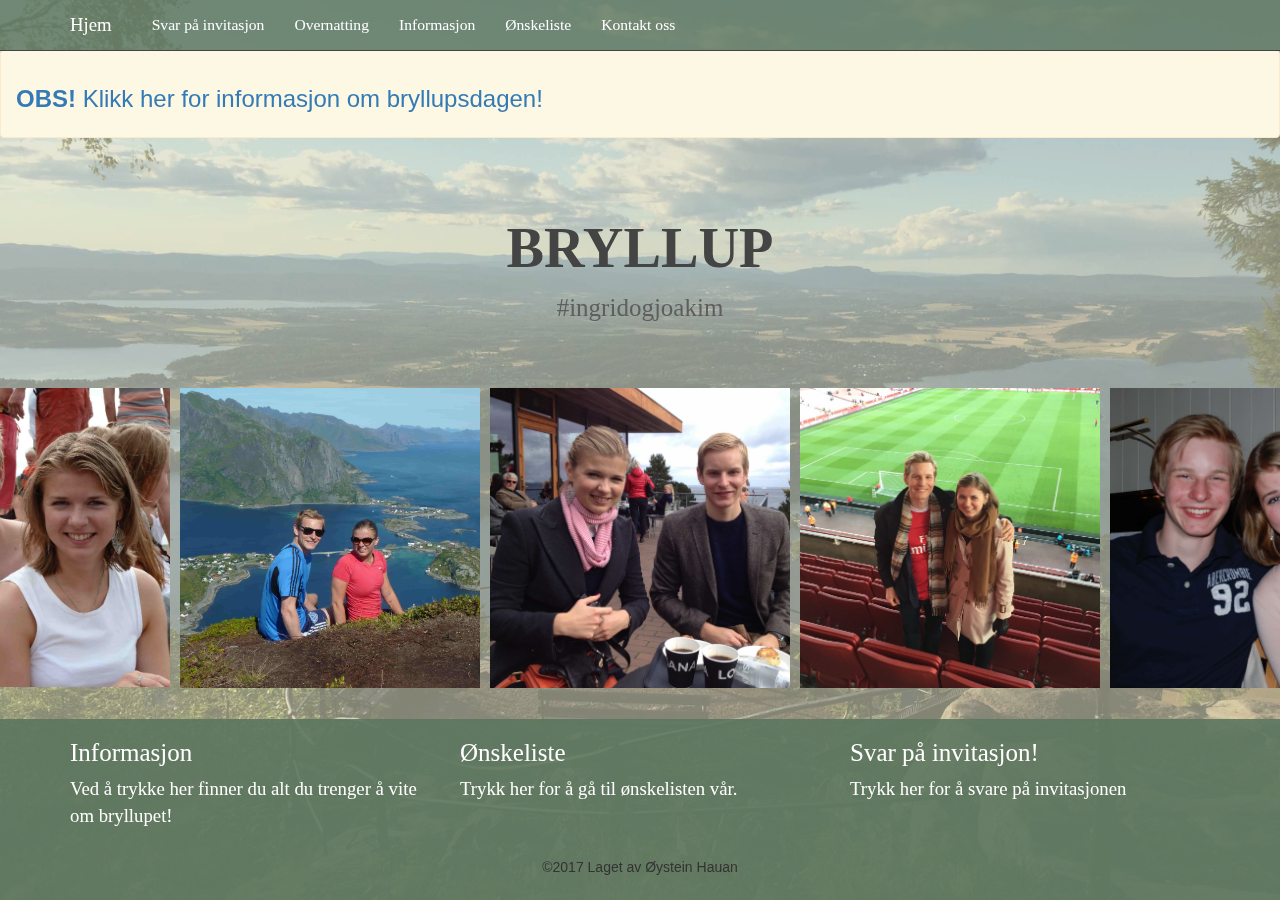
<file: index.html>
<!DOCTYPE html>
<html>

<head>
    <meta charset="UTF-8">
    <meta name="viewport" content="width=device-width, initial-scale=1, maximum-scale=1, user-scalable=no">
    <link href="css/shift.css" rel="stylesheet">

    <link rel="stylesheet" type="text/css" href="slick/slick.css"/>
    <link rel="stylesheet" type="text/css" href="slick/slick-theme.css"/>
    <link rel="stylesheet" href="css/bootstrap.css">
    <link rel="stylesheet" href="css/main.css">
    <link rel="stylesheet" href="css/index.css">
    <link rel="stylesheet" media="screen" href="https://fontlibrary.org/face/simple-print" type="text/css"/>
    <link rel="stylesheet" media="screen" href="https://fontlibrary.org/face/cooper-hewitt" type="text/css"/>

    <title> Ingrid og Joakim </title>

</head>

<body>
<nav class="navbar navbar-inverse navbar-fixed-top" role="navigation">
    <div class="container">
        <!-- Brand and toggle get grouped for better mobile display -->
        <div class="navbar-header">
            <button type="button" class="navbar-toggle" data-toggle="collapse" data-target="#bs-example-navbar-collapse-1">
                <span class="sr-only">Toggle navigation</span>
                <span class="icon-bar"></span>
                <span class="icon-bar"></span>
                <span class="icon-bar"></span>
            </button>
            <a class="navbar-brand" href="/">Hjem</a>
        </div>
        <!-- Collect the nav links, forms, and other content for toggling -->
        <div class="collapse navbar-collapse" id="bs-example-navbar-collapse-1">
            <ul class="nav navbar-nav">
                <li>
                    <a href="reply">Svar på invitasjon</a>
                </li>
                <li>
                    <a href="sleepover">Overnatting</a>
                </li>
                <li>
                    <a href="information">Informasjon</a>
                </li>
                <li>
                    <a href="wishlist">Ønskeliste</a>
                </li>
                <li>
                    <a href="contact">Kontakt oss</a>
                </li>
            </ul>
        </div>
        <!-- /.navbar-collapse -->
    </div>
    <!-- /.container -->


</nav>

<div class="background-image">
    <img src="resources/Kleivstua1.jpg">
</div>
<div class="alert alert-warning">
    <a href="information" ><h3><strong>OBS!</strong> Klikk her for informasjon om bryllupsdagen!</h3></a>
</div>
    <div class="jumbotron container-fluid">
      <div class="container">
        <h1>BRYLLUP</h1>
        <p>#ingridogjoakim</p>
      </div>
    </div>

<div class = "pictures">
    <img style="margin: 0px 5px 0px 5px" src="resources/1.jpg" />
    <img style="margin: 0px 5px 0px 5px" src="resources/2.jpg" >
    <img style="margin: 0px 5px 0px 5px" src="resources/3.jpg" >
    <img style="margin: 0px 5px 0px 5px" src="resources/4.jpg" >
    <img style="margin: 0px 5px 0px 5px" src="resources/5.jpg" >
    <img style="margin: 0px 5px 0px 5px" src="resources/6.jpg" >
    <img style="margin: 0px 5px 0px 5px" src="resources/7.jpg" >
    <img style="margin: 0px 5px 0px 5px" src="resources/8.jpg" >
    <img style="margin: 0px 5px 0px 5px" src="resources/9.jpg" >
    <img style="margin: 0px 5px 0px 5px" src="resources/10.jpg" >
    <img style="margin: 0px 5px 0px 5px" src="resources/11.jpg" >
    <img style="margin: 0px 5px 0px 5px" src="resources/12.jpg" >
    <img style="margin: 0px 5px 0px 5px" src="resources/13.jpg" >
    <img style="margin: 0px 5px 0px 5px" src="resources/14.jpg" >

</div>

<div id = "instafeed"></div>

<div class="learn-more">
    <div class="container">
        <div class = "row">
            <div class = "col-md-4">
                <a href="information.html"><h3>Informasjon</h3>
                <p>Ved å trykke her finner du alt du trenger å vite om bryllupet!</p>
                </a>
            </div>
            <div class = "col-md-4">
                <a href="wishlist.html"><h3>Ønskeliste</h3>
                <p>Trykk her for å gå til ønskelisten vår.</p>
                </a>
            </div>
            <!--<div class = "col-md-4">
                <h3>Spørgesmål?</h3>
                <p>Her kan du stille spm til oss eller TOASTMASTER</p>
                <p><a href="#">right here</a></p>
            </div>-->
            <div class = "col-md-4">
                <a href="reply.html"><h3>Svar på invitasjon!</h3>
                <p>Trykk her for å svare på invitasjonen</p>
                </a>
            </div>
        </div>
    </div>
</div>

<footer class="footer">
    <h5>©2017 Laget av Øystein Hauan</h5>
</footer>
<script>
    (function(i,s,o,g,r,a,m){i['GoogleAnalyticsObject']=r;i[r]=i[r]||function(){
                (i[r].q=i[r].q||[]).push(arguments)},i[r].l=1*new Date();a=s.createElement(o),
            m=s.getElementsByTagName(o)[0];a.async=1;a.src=g;m.parentNode.insertBefore(a,m)
    })(window,document,'script','https://www.google-analytics.com/analytics.js','ga');

    ga('create', 'UA-90847561-1', 'auto');
    ga('send', 'pageview');

</script>
<script src="https://code.jquery.com/jquery-2.2.0.min.js"></script>
<script type="text/javascript" src="js/jquery-migrate-1.4.1.min.js"></script>
<script src = "js/bootstrap.min.js"></script>
<script type="text/javascript" src="slick/slick.min.js"></script>
<script type="text/javascript" src="js/slider.js"></script>
</body>
</html>
</file>
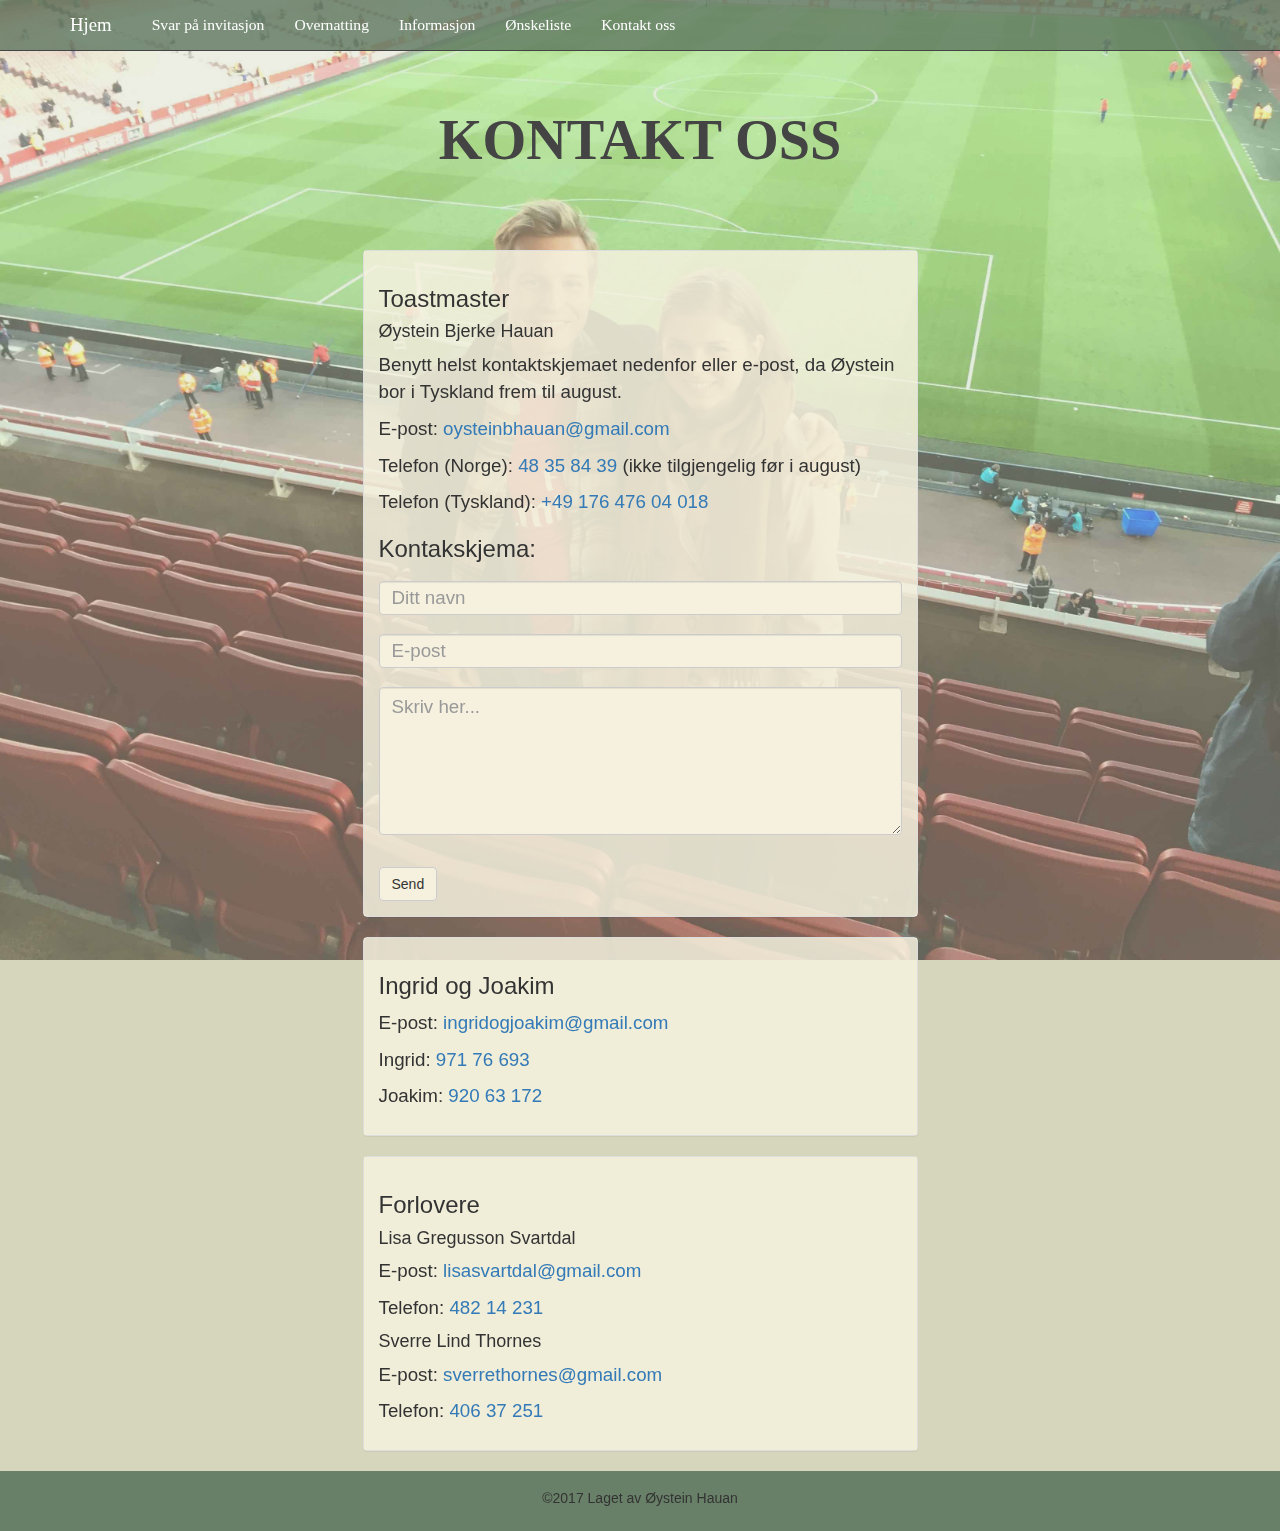
<file: contact.html>
<!DOCTYPE html>
<html lang="en">
<head>
    <meta charset="UTF-8">
    <meta name="viewport" content="width=device-width, initial-scale=1, maximum-scale=1, user-scalable=no">
    <link href="css/shift.css" rel="stylesheet">

    <link rel="stylesheet" href="css/bootstrap.css">
    <link rel="stylesheet" href="css/main.css">
    <link rel="stylesheet" href="css/sleepover.css">
    <link rel="stylesheet" href="css/contact.css">
    <link rel="stylesheet" media="screen" href="https://fontlibrary.org/face/simple-print" type="text/css"/>
    <link rel="stylesheet" media="screen" href="https://fontlibrary.org/face/cooper-hewitt" type="text/css"/>
    <meta charset="UTF-8">
    <title>Ingrid og Joakim - Kontakt Oss</title>
</head>
<body>
<nav class="navbar navbar-inverse navbar-fixed-top" role="navigation">
    <div class="container">
        <!-- Brand and toggle get grouped for better mobile display -->
        <div class="navbar-header">
            <button type="button" class="navbar-toggle" data-toggle="collapse" data-target="#bs-example-navbar-collapse-1">
                <span class="sr-only">Toggle navigation</span>
                <span class="icon-bar"></span>
                <span class="icon-bar"></span>
                <span class="icon-bar"></span>
            </button>
            <a class="navbar-brand" href="/">Hjem</a>
        </div>
        <!-- Collect the nav links, forms, and other content for toggling -->
        <div class="collapse navbar-collapse" id="bs-example-navbar-collapse-1">
            <ul class="nav navbar-nav">
                <li>
                    <a href="reply">Svar på invitasjon</a>
                </li>
                <li>
                    <a href="sleepover">Overnatting</a>
                </li>
                <li>
                    <a href="information">Informasjon</a>
                </li>
                <li>
                    <a href="wishlist">Ønskeliste</a>
                </li>
                <li>
                    <a href="contact">Kontakt oss</a>
                </li>
            </ul>
        </div>
        <!-- /.navbar-collapse -->
    </div>
    <!-- /.container -->
</nav>

<div class="background-image">
    <img src="resources/background44.jpg">
</div>

<div class="jumbotron container-fluid">
    <div class="container">
        <h1>KONTAKT OSS</h1>
    </div>
</div>
<div class="container">

    <div class="row">

        <div class="col-md-3">
        </div>
        <div class = "col-md-6">
            <div class="panel panel-default">
                <div class="panel-body">
                    <h3>Toastmaster</h3>
                    <h4>Øystein Bjerke Hauan</h4>
                    <p>Benytt helst kontaktskjemaet nedenfor eller e-post, da Øystein bor i Tyskland frem til august.</p>
                    <p>E-post: <a href="mailto:oysteinbhauan@gmail.com">oysteinbhauan@gmail.com</a></p>
                    <p>Telefon (Norge): <a href="tel:+4748358439">48 35 84 39</a> (ikke tilgjengelig før i august)</p>
                    <p>Telefon (Tyskland): <a href="tel:+4917647604018">+49 176 476 04 018</a></p>

                    <h3>Kontakskjema:</h3>
                    <form class="form-horizontal" method="post" action="php/emailcontact.php" onsubmit="document.getElementById('submitbutton').disabled=true;
                    document.getElementById('submitbutton').innerHTML='Sender inn...';">
                        <input type="fname" name="fname" placeholder="Ditt navn" class="form-control" required>
                        <input type="email" name="e_mail" placeholder="E-post" class="form-control"  required>
                        <textarea class ="form-control" name = "inquiry" placeholder="Skriv her..." rows="5" required></textarea>
                        <button type="submit" id = "submitbutton" class="btn btn-default">Send</button>
                    </form>

                </div>
            </div>
        </div>
        <div class = "col-md-6">
            <div class="panel panel-default">
                <div class="panel-body">
                    <h3>Ingrid og Joakim</h3>
                    <p>E-post: <a href="mailto:ingridogjoakim@gmail.com">ingridogjoakim@gmail.com</a></p>
                    <p>Ingrid: <a href="tel:+4797176693">971 76 693</a></p>
                    <p>Joakim: <a href="tel:+4792063172">920 63 172</a></p>
                </div>
            </div>
        </div>
        <div class = "col-md-6">
            <div class="panel panel-default">
                <div class="panel-body">
                    <h3>Forlovere</h3>
                    <h4>Lisa Gregusson Svartdal</h4>
                    <p>E-post: <a href="mailto:lisasvartdal@gmail.com">lisasvartdal@gmail.com</a></p>
                    <p>Telefon: <a href="tel:+4748214231">482 14 231</a></p>
                    <h4>Sverre Lind Thornes</h4>
                    <p>E-post: <a href="mailto:sverrethornes@gmail.com">sverrethornes@gmail.com</a> </p>
                    <p>Telefon: <a href="tel:+4740637251">406 37 251</a> </p>
                </div>
            </div>
        </div>
    </div>
</div>

<footer class="footer">
    <h5>©2017 Laget av Øystein Hauan</h5>
</footer>

<script src="https://code.jquery.com/jquery-2.2.0.min.js"></script>
<script type="text/javascript" src="js/jquery-migrate-1.4.1.min.js"></script>

<script src = "js/bootstrap.min.js"></script>

</body>
</html>
</file>
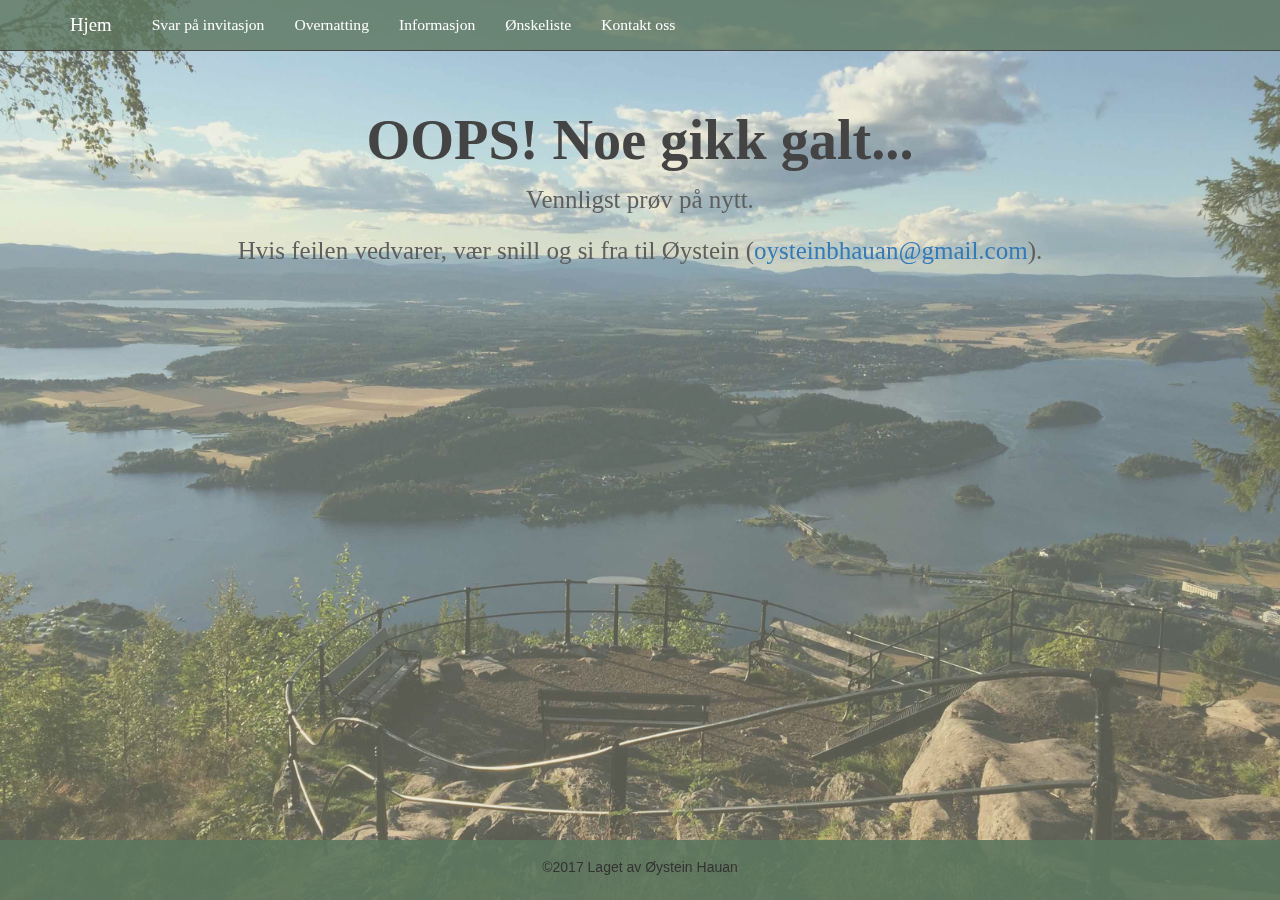
<file: failure.html>
<!DOCTYPE html>
<html lang="en">
<head>
    <meta charset="UTF-8">
    <meta name="viewport" content="width=device-width, initial-scale=1, maximum-scale=1, user-scalable=no">
    <link href="css/shift.css" rel="stylesheet">

    <link rel="stylesheet" href="css/bootstrap.css">
    <link rel="stylesheet" href="css/main.css">
    <link rel="stylesheet" href="css/wishlist.css">
    <link rel="stylesheet" href="css/failure.css">
    <link rel="stylesheet" media="screen" href="https://fontlibrary.org/face/simple-print" type="text/css"/>
    <link rel="stylesheet" media="screen" href="https://fontlibrary.org/face/cooper-hewitt" type="text/css"/>
    <meta charset="UTF-8">
    <title>Ingrid og Joakim - Ønskeliste</title>
</head>
<body>
<nav class="navbar navbar-inverse navbar-fixed-top" role="navigation">
    <div class="container">
        <!-- Brand and toggle get grouped for better mobile display -->
        <div class="navbar-header">
            <button type="button" class="navbar-toggle" data-toggle="collapse" data-target="#bs-example-navbar-collapse-1">
                <span class="sr-only">Toggle navigation</span>
                <span class="icon-bar"></span>
                <span class="icon-bar"></span>
                <span class="icon-bar"></span>
            </button>
            <a class="navbar-brand" href="/">Hjem</a>
        </div>
        <!-- Collect the nav links, forms, and other content for toggling -->
        <div class="collapse navbar-collapse" id="bs-example-navbar-collapse-1">
            <ul class="nav navbar-nav">
                <li>
                    <a href="reply">Svar på invitasjon</a>
                </li>
                <li>
                    <a href="sleepover">Overnatting</a>
                </li>
                <li>
                    <a href="information">Informasjon</a>
                </li>
                <li>
                    <a href="wishlist">Ønskeliste</a>
                </li>
                <li>
                    <a href="contact">Kontakt oss</a>
                </li>
            </ul>
        </div>
        <!-- /.navbar-collapse -->
    </div>
    <!-- /.container -->
</nav>

<div class="background-image">
    <img src="resources/Kleivstua1.jpg">
</div>

<div class="jumbotron container-fluid">
    <div class="container">
        <h1>OOPS! Noe gikk galt...</h1>
        <p>Vennligst prøv på nytt.</p>
        <p>Hvis feilen vedvarer, vær snill og si fra til Øystein (<a href="mailto:oysteinbhauan@gmail.com">oysteinbhauan@gmail.com</a>).</p>
    </div>
</div>

<footer class="footer">
    <h5>©2017 Laget av Øystein Hauan</h5>
</footer>

<script src="https://code.jquery.com/jquery-2.2.0.min.js"></script>
<script type="text/javascript" src="js/jquery-migrate-1.4.1.min.js"></script>

<script src = "js/bootstrap.min.js"></script>
</body>
</html>
</file>
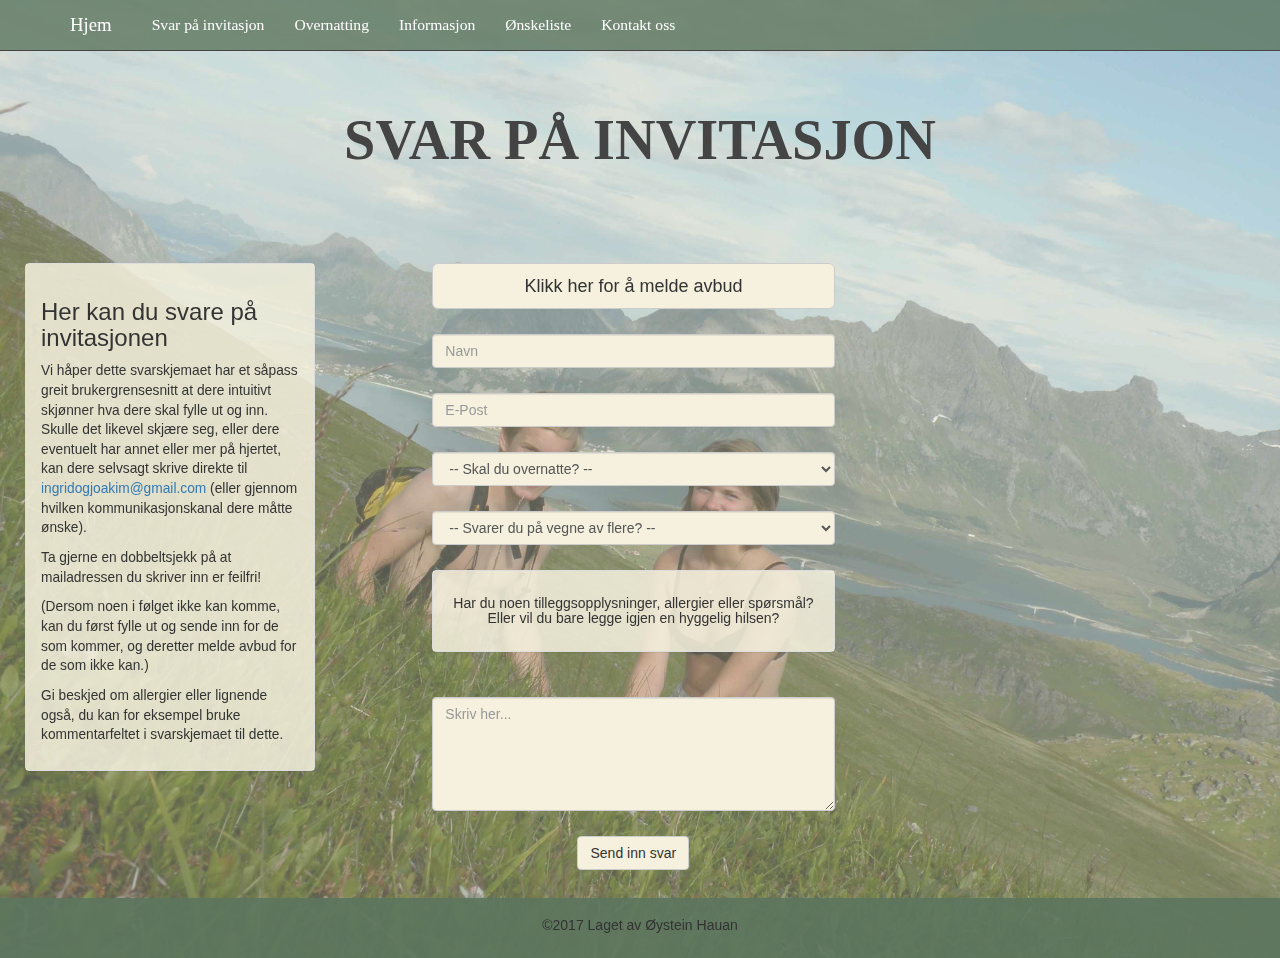
<file: reply.html>
<!DOCTYPE html>
<html>

<head>
    <meta charset="UTF-8">
    <meta name="viewport" content="width=device-width, initial-scale=1, maximum-scale=1, user-scalable=no">
    <link href="css/shift.css" rel="stylesheet">


    <link rel="stylesheet" href="css/bootstrap.css">
    <link rel="stylesheet" href="css/main.css">
    <link rel="stylesheet" href="css/reply.css">
    <link rel="stylesheet" media="screen" href="https://fontlibrary.org/face/simple-print" type="text/css"/>
    <link rel="stylesheet" media="screen" href="https://fontlibrary.org/face/cooper-hewitt" type="text/css"/>

    <title> Ingrid og Joakim </title>

</head>

<body>
<nav class="navbar navbar-inverse navbar-fixed-top" role="navigation">
    <div class="container">
        <!-- Brand and toggle get grouped for better mobile display -->
        <div class="navbar-header">
            <button type="button" class="navbar-toggle" data-toggle="collapse" data-target="#bs-example-navbar-collapse-1">
                <span class="sr-only">Toggle navigation</span>
                <span class="icon-bar"></span>
                <span class="icon-bar"></span>
                <span class="icon-bar"></span>
            </button>
            <a class="navbar-brand" href="/">Hjem</a>
        </div>
        <!-- Collect the nav links, forms, and other content for toggling -->
        <div class="collapse navbar-collapse" id="bs-example-navbar-collapse-1">
            <ul class="nav navbar-nav">
                <li>
                    <a href="reply">Svar på invitasjon</a>
                </li>
                <li>
                    <a href="sleepover">Overnatting</a>
                </li>
                <li>
                    <a href="information">Informasjon</a>
                </li>
                <li>
                    <a href="wishlist">Ønskeliste</a>
                </li>
                <li>
                    <a href="contact">Kontakt oss</a>
                </li>
            </ul>
        </div>
        <!-- /.navbar-collapse -->
    </div>
    <!-- /.container -->
</nav><!--<div class = "container">
    <div class = "col-md-4">
        <div class="input-group input-group-lg">
            <span class="input-group-addon" id="firstname">Fornavn</span>
            <input type="text" class="form-control" placeholder="Fornavn" aria-describedby="sizing-addon1">
        </div>
    </div>
    <div class = "col-md-4">
        <div class="input-group input-group-lg">
            <span class="input-group-addon" id="lastname">Etternavn</span>
            <input type="text" class="form-control" placeholder="Etternavn" aria-describedby="sizing-addon1">
jik    </div>
</div>-->

<div class="background-image">
    <img src="resources/background22.jpg">
</div>

<div class="jumbotron container-fluid">
    <div class="container">
        <h1> SVAR PÅ INVITASJON</h1>
    </div>
</div>
<form class="form-horizontal" method="post" action="php/email.php" onsubmit="document.getElementById('submitbutton').disabled=true;
document.getElementById('submitbutton').innerHTML='Sender inn svar...';">
    <div class="form-group">
        <div class="col-sm-3" id = "info">
            <div class="panel panel-default">
                <div class="panel-body">
                    <h3>Her kan du svare på invitasjonen</h3>
                    <p>Vi håper dette svarskjemaet har et såpass greit brukergrensesnitt at dere
                        intuitivt skjønner hva dere skal fylle ut og inn. Skulle det likevel skjære seg,
                        eller dere eventuelt har annet eller mer på hjertet, kan dere selvsagt skrive direkte til <a href="mailto:ingridogjoakim@gmail.com"> ingridogjoakim@gmail.com</a>
                        (eller gjennom hvilken kommunikasjonskanal dere måtte ønske).</p>

                    <p>Ta gjerne en dobbeltsjekk på at mailadressen du skriver inn er feilfri!</p>

                    <p>(Dersom noen i følget ikke kan komme, kan du først fylle ut og sende inn for de som kommer, og deretter melde avbud for de som ikke kan.)

                    </p> <p>Gi beskjed om allergier eller lignende også, du kan for eksempel bruke kommentarfeltet i svarskjemaet til dette.
                </p>
                </div>
            </div>
        </div>

        <div class = "col-sm-4">
            <div class = "button">
                <a href = "replyno.html">
                    <button type="button" class="btn btn-default btn-lg btn-block">Klikk her for å melde avbud</button>
                </a>
            </div>
        </div>

        <div class="col-sm-4">
            <input type="name" name="gjest_1" class="form-control" id="fullname" placeholder="Navn" required>
        </div>
        <div class="col-sm-4">
            <input type="email" name="e_mail" class="form-control" id="email" placeholder="E-Post" required>
        </div>
        <div class='col-sm-4'>
            <select class = 'form-control' id = '" + sleepoverid + "' name="gjest_1_overnatting" required>
                <option value = "">-- Skal du overnatte? --</option>"
                <option value = Ja>Ja</option>"
                <option value = Nei>Nei</option>
            </select>
        </div>

        <!--<div class="form-group">

            <div class="col-sm-4">
                <input type="name" class="form-control" id="lastname" placeholder="Etternavn">
            </div>
        </div>-->
        <div class="col-sm-4">
            <select class="form-control" id = "additionalPersons" required>
                <option value = "">-- Svarer du på vegne av flere? --</option>
                <option value = 'nei'>Nei</option>
                <option value = 1>1 person</option>
                <option value = 2>2 personer</option>
                <option value = 3>3 personer</option>
                <option value = 4>4 personer</option>
                <option value = 5>5 personer</option>
            </select>
        </div>
        <div id = "extraPersons" ></div>

        <!--<select class="form-control" id = "sleepover" disabled>
            <option value = 0>&#45;&#45; Fyll ut resten først &#45;&#45;</option>
            <option value = 'ingen'>Ingen</option>
        </select>-->
        <div id = "sleepoverPersons"></div>

        <div id = "additionalInfo">
            <div class = "col-sm-4">
                <div class="panel panel-default">
                    <div class="panel-body">

                        <h5>Har du noen tilleggsopplysninger, allergier eller spørsmål? Eller vil du bare legge igjen en hyggelig hilsen?</h5>
                    </div>
                </div>
            </div>
            <div class="col-sm-4">
                <!-- <div class="input-group input-group-lg">
                     <span class="input-group-addon" id="sizing-addon1"></span>
                     <input type="text" class="form-control" placeholder="Skriv gjerne her!" aria-describedby="sizing-addon1" style="height:300px">
                 </div>-->
                <textarea class = "form-control" name="kommentar" rows="5" placeholder="Skriv her..."></textarea>
            </div>
        </div>

        <div class="form-group">
            <div class="col-sm-4">
                <button type="submit" class="btn btn-default" id = "submitbutton">Send inn svar</button>
            </div>
        </div>
    </div>
</form>

<footer class="footer">
    <h5>©2017 Laget av Øystein Hauan</h5>
</footer>

<script>
    (function(i,s,o,g,r,a,m){i['GoogleAnalyticsObject']=r;i[r]=i[r]||function(){
                (i[r].q=i[r].q||[]).push(arguments)},i[r].l=1*new Date();a=s.createElement(o),
            m=s.getElementsByTagName(o)[0];a.async=1;a.src=g;m.parentNode.insertBefore(a,m)
    })(window,document,'script','https://www.google-analytics.com/analytics.js','ga');

    ga('create', 'UA-90847561-1', 'auto');
    ga('send', 'pageview');

</script>

<script src="https://code.jquery.com/jquery-2.2.0.min.js"></script>
<script type="text/javascript" src="js/jquery-migrate-1.4.1.min.js"></script>
<script src="js/reply.js"></script>
<script src = "js/bootstrap.min.js"></script>



</body>
</html>
</file>
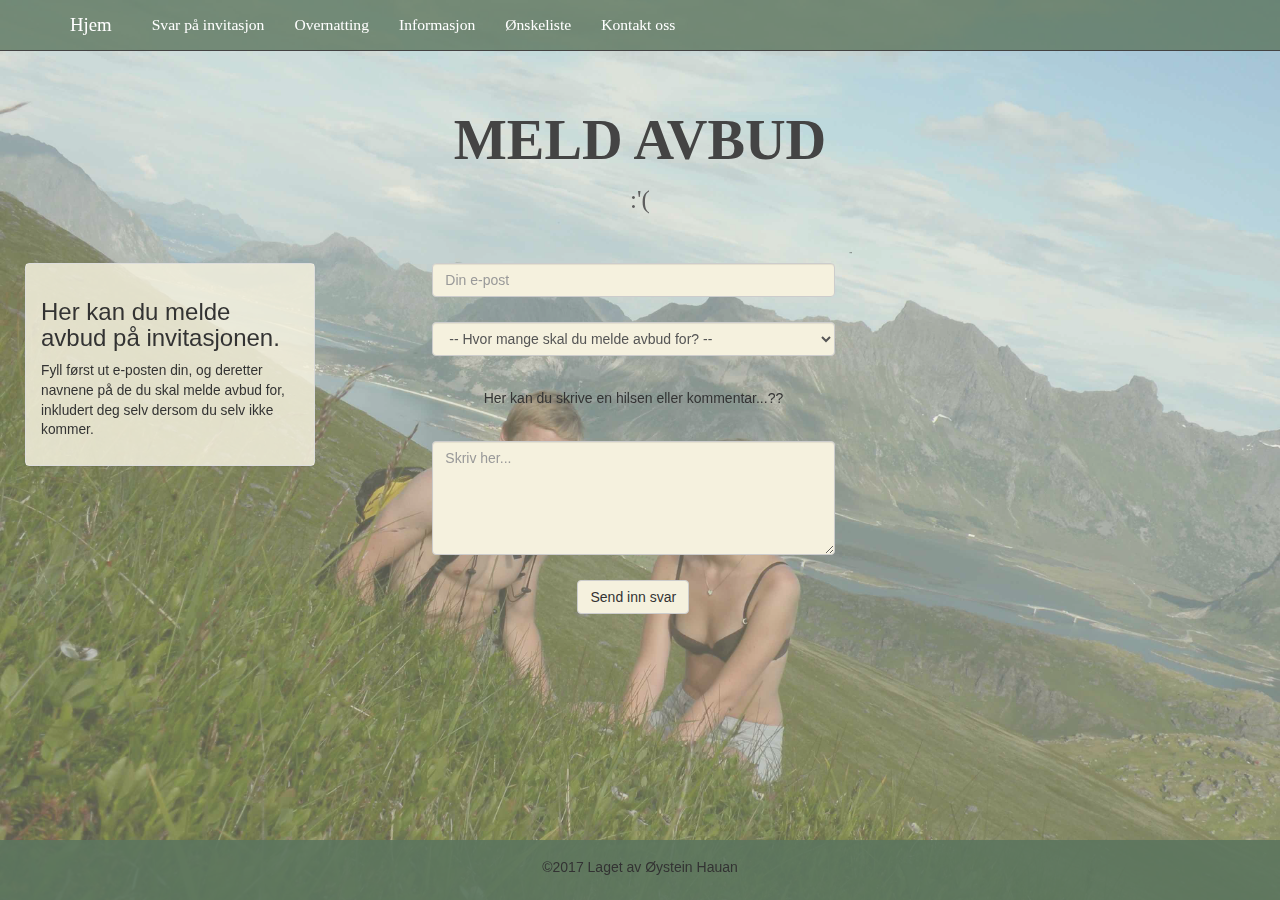
<file: replyno.html>
<!DOCTYPE html>
<html lang="en">
<head>
    <meta charset="UTF-8">
    <meta name="viewport" content="width=device-width, initial-scale=1, maximum-scale=1, user-scalable=no">
    <link href="css/shift.css" rel="stylesheet">

    <link rel="stylesheet" href="css/bootstrap.css">
    <link rel="stylesheet" href="css/main.css">
    <link rel="stylesheet" href="css/reply.css">
    <link rel="stylesheet" media="screen" href="https://fontlibrary.org/face/simple-print" type="text/css"/>
    <link rel="stylesheet" media="screen" href="https://fontlibrary.org/face/cooper-hewitt" type="text/css"/>
    <meta charset="UTF-8">
    <title>Ingrid og Joakim - Svar på Invitasjon</title>
</head>
<body>
<nav class="navbar navbar-inverse navbar-fixed-top" role="navigation">
    <div class="container">
        <!-- Brand and toggle get grouped for better mobile display -->
        <div class="navbar-header">
            <button type="button" class="navbar-toggle" data-toggle="collapse" data-target="#bs-example-navbar-collapse-1">
                <span class="sr-only">Toggle navigation</span>
                <span class="icon-bar"></span>
                <span class="icon-bar"></span>
                <span class="icon-bar"></span>
            </button>
            <a class="navbar-brand" href="/">Hjem</a>
        </div>
        <!-- Collect the nav links, forms, and other content for toggling -->
        <div class="collapse navbar-collapse" id="bs-example-navbar-collapse-1">
            <ul class="nav navbar-nav">
                <li>
                    <a href="reply">Svar på invitasjon</a>
                </li>
                <li>
                    <a href="sleepover">Overnatting</a>
                </li>
                <li>
                    <a href="information">Informasjon</a>
                </li>
                <li>
                    <a href="wishlist">Ønskeliste</a>
                </li>
                <li>
                    <a href="contact">Kontakt oss</a>
                </li>
            </ul>
        </div>
        <!-- /.navbar-collapse -->
    </div>
    <!-- /.container -->
</nav>

<div class="background-image">
    <img src="resources/background22.jpg">
</div>

<div class="jumbotron container-fluid">
    <div class="container">
        <h1>MELD AVBUD</h1>
        <p>:'(</p>
    </div>
</div>

<form class="form-horizontal" method="post" action="php/emailno.php" onsubmit="document.getElementById('submitbutton').disabled=true;
document.getElementById('submitbutton').innerHTML='Sender inn svar...';">
    <div class="form-group">
        <div class="col-sm-3" id = "info">
            <div class="panel panel-default">
                <div class="panel-body">
                    <h3>Her kan du melde avbud på invitasjonen.</h3>
                    <p>Fyll først ut e-posten din, og deretter navnene på de du skal melde avbud for, inkludert deg selv dersom du selv ikke kommer.</p>
                </div>
            </div>
        </div>

        <div class="col-sm-4">
            <input type="name" name="e_mail" class="form-control" id="email" placeholder="Din e-post" required>
        </div>
        "
        <!--<div class="form-group">

            <div class="col-sm-4">
                <input type="name" class="form-control" id="lastname" placeholder="Etternavn">
            </div>
        </div>-->
        <div class="col-sm-4">
            <select class="form-control" id = "additionalPersons" required>
                <option value = "">-- Hvor mange skal du melde avbud for? --</option>
                <option value = 1>1 person</option>
                <option value = 2>2 personer</option>
                <option value = 3>3 personer</option>
                <option value = 4>4 personer</option>
                <option value = 5>5 personer</option>
                <option value = 6>6 personer</option>

            </select>
        </div>
        <div id = "extraPersons" ></div>

        <div id = "additionalInfo">
            <div class = "col-sm-4">
                <h5>Her kan du skrive en hilsen eller kommentar...??</h5>
            </div>
            <div class="col-sm-4">
                <!-- <div class="input-group input-group-lg">
                     <span class="input-group-addon" id="sizing-addon1"></span>
                     <input type="text" class="form-control" placeholder="Skriv gjerne her!" aria-describedby="sizing-addon1" style="height:300px">
                 </div>-->
                <textarea class = "form-control" name="kommentar" rows="5" placeholder="Skriv her..."></textarea>
            </div>
        </div>

        <div class="form-group">
            <div class="col-sm-4">
                <button type="submit" id = "submitbutton" class="btn btn-default" >Send inn svar</button>
            </div>
        </div>
    </div>
</form>

<footer class="footer">
    <h5>©2017 Laget av Øystein Hauan</h5>
</footer>



<script src="https://code.jquery.com/jquery-2.2.0.min.js"></script>
<script type="text/javascript" src="js/jquery-migrate-1.4.1.min.js"></script>

<script src = "js/bootstrap.min.js"></script>
<script src="js/replyno.js"></script>
</body>
</html>
</file>
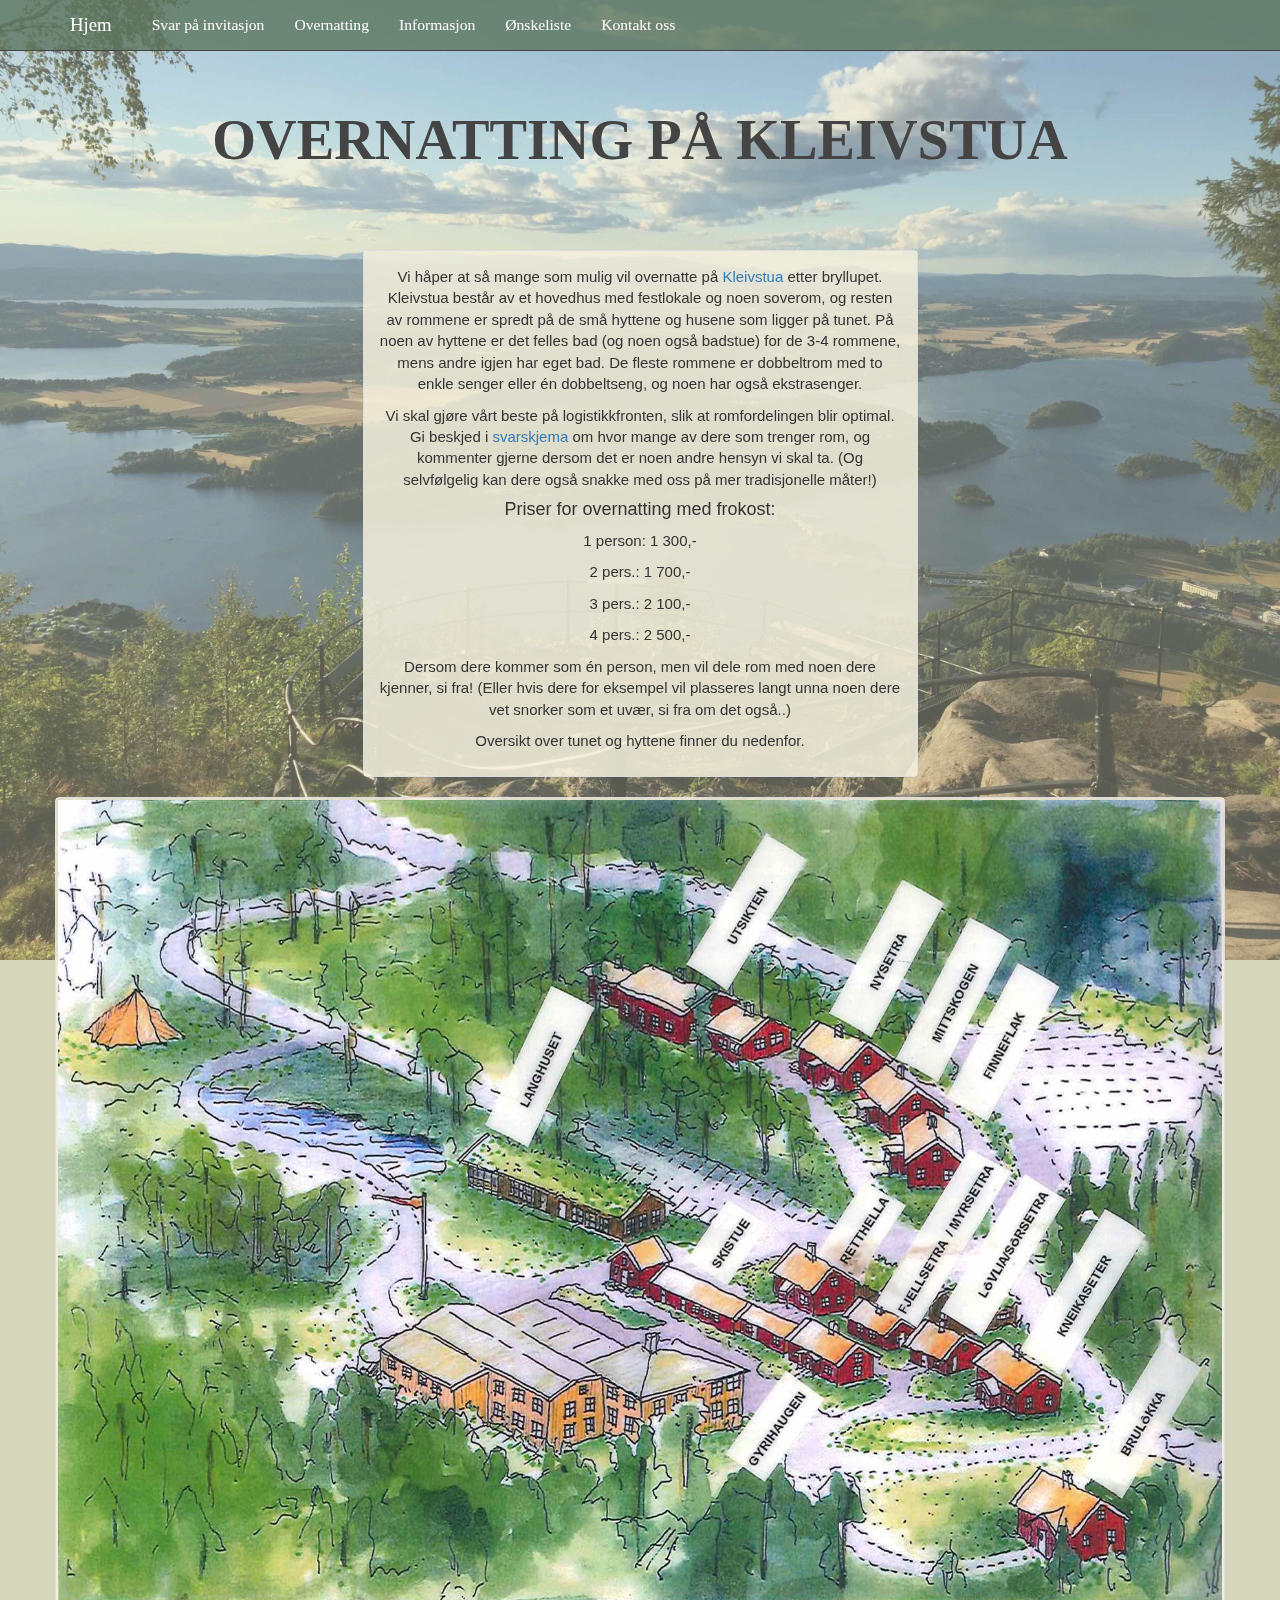
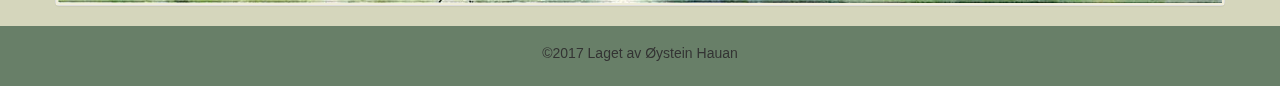
<file: sleepover.html>
<!DOCTYPE html>
<html lang="en">
<head>
    <meta charset="UTF-8">
    <meta name="viewport" content="width=device-width, initial-scale=1, maximum-scale=1, user-scalable=no">
    <link href="css/shift.css" rel="stylesheet">

    <link rel="stylesheet" href="css/bootstrap.css">
    <link rel="stylesheet" href="css/main.css">
    <link rel="stylesheet" href="css/sleepover.css">
    <link rel="stylesheet" media="screen" href="https://fontlibrary.org/face/simple-print" type="text/css"/>
    <link rel="stylesheet" media="screen" href="https://fontlibrary.org/face/cooper-hewitt" type="text/css"/>
    <meta charset="UTF-8">
    <title>Ingrid og Joakim - Kleivstua</title>
</head>
<body>
<nav class="navbar navbar-inverse navbar-fixed-top" role="navigation">
    <div class="container">
        <!-- Brand and toggle get grouped for better mobile display -->
        <div class="navbar-header">
            <button type="button" class="navbar-toggle" data-toggle="collapse" data-target="#bs-example-navbar-collapse-1">
                <span class="sr-only">Toggle navigation</span>
                <span class="icon-bar"></span>
                <span class="icon-bar"></span>
                <span class="icon-bar"></span>
            </button>
            <a class="navbar-brand" href="/">Hjem</a>
        </div>
        <!-- Collect the nav links, forms, and other content for toggling -->
        <div class="collapse navbar-collapse" id="bs-example-navbar-collapse-1">
            <ul class="nav navbar-nav">
                <li>
                    <a href="reply">Svar på invitasjon</a>
                </li>
                <li>
                    <a href="sleepover">Overnatting</a>
                </li>
                <li>
                    <a href="information">Informasjon</a>
                </li>
                <li>
                    <a href="wishlist">Ønskeliste</a>
                </li>
                <li>
                    <a href="contact">Kontakt oss</a>
                </li>
            </ul>
        </div>
        <!-- /.navbar-collapse -->
    </div>
    <!-- /.container -->
</nav>

<div class="background-image">
    <img src="resources/Kleivstua1.jpg">
</div>

<div class="jumbotron container-fluid">
    <div class="container">
        <h1> OVERNATTING PÅ KLEIVSTUA</h1>
    </div>
</div>

<div class="container">
    <div class="row">
        <div class="col-md-6">
            <div class="panel panel-default">
                <div class="panel-body">
            <p>Vi håper at så mange som mulig vil overnatte på <a href="http://www.kleivstua.no/" target="_blank"> Kleivstua </a> etter bryllupet.
                Kleivstua består av et hovedhus med festlokale og noen soverom, og resten av rommene er spredt på de små hyttene og husene som ligger på tunet. På noen av hyttene er det felles bad (og noen også badstue) for de 3-4 rommene, mens andre igjen har eget bad. De fleste rommene er dobbeltrom med to enkle senger eller én dobbeltseng, og noen har også ekstrasenger.
            </p>
                    <p>Vi skal gjøre vårt beste på logistikkfronten, slik at romfordelingen blir optimal.
                        Gi beskjed i <a href="reply.html"> svarskjema </a> om hvor mange av dere som trenger rom, og kommenter gjerne
                        dersom det er noen andre hensyn vi skal ta. (Og selvfølgelig kan dere også snakke
                        med oss på mer tradisjonelle måter!)
                    </p>
                    <h4>Priser for overnatting med frokost:</h4>
                    <p>1 person: 1 300,-</p>
                    <p>2 pers.: 1 700,-</p>
                    <p>3 pers.: 2 100,-</p>
                    <p>4 pers.: 2 500,-</p>
                    <p>Dersom dere kommer som én person, men vil dele rom med noen dere kjenner,
                        si fra! (Eller hvis dere for eksempel vil plasseres langt unna noen dere
                        vet snorker som et uvær, si fra om det også..)
                    </p>
                    <p>Oversikt over tunet og hyttene finner du nedenfor. </p>

                </div>
            </div>
        </div>
        <div class="col-md-16">
            <div class="panel panel-default">
                <div class="panel-body">
                    <img src="resources/oversikt.jpg">
                </div>
            </div>
        </div>
    </div>
</div>

<footer class="footer">
    <h5>©2017 Laget av Øystein Hauan</h5>
</footer>

<script src="https://code.jquery.com/jquery-2.2.0.min.js"></script>
<script type="text/javascript" src="js/jquery-migrate-1.4.1.min.js"></script>

<script src = "js/bootstrap.min.js"></script>

</body>
</html>
</file>
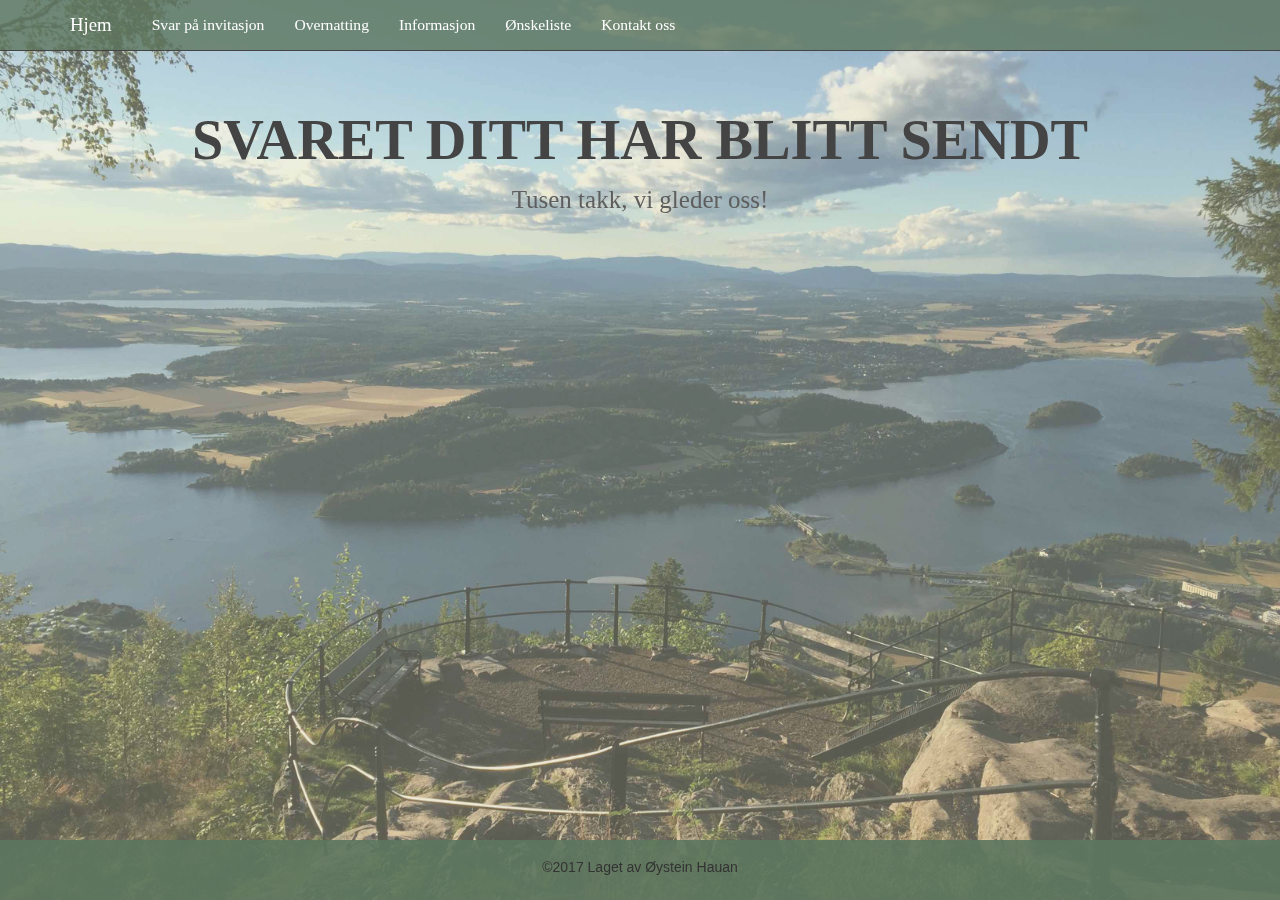
<file: success.html>
<!DOCTYPE html>
<html lang="en">
<head>
    <meta charset="UTF-8">
    <meta name="viewport" content="width=device-width, initial-scale=1, maximum-scale=1, user-scalable=no">
    <meta http-equiv="refresh" content="4;url=index.html" />
    <link href="css/shift.css" rel="stylesheet">

    <link rel="stylesheet" href="css/bootstrap.css">
    <link rel="stylesheet" href="css/main.css">
    <link rel="stylesheet" href="css/wishlist.css">
    <link rel="stylesheet" media="screen" href="https://fontlibrary.org/face/simple-print" type="text/css"/>
    <link rel="stylesheet" media="screen" href="https://fontlibrary.org/face/cooper-hewitt" type="text/css"/>
    <meta charset="UTF-8">
    <title>Ingrid og Joakim - Ønskeliste</title>
</head>
<body>
<nav class="navbar navbar-inverse navbar-fixed-top" role="navigation">
    <div class="container">
        <!-- Brand and toggle get grouped for better mobile display -->
        <div class="navbar-header">
            <button type="button" class="navbar-toggle" data-toggle="collapse" data-target="#bs-example-navbar-collapse-1">
                <span class="sr-only">Toggle navigation</span>
                <span class="icon-bar"></span>
                <span class="icon-bar"></span>
                <span class="icon-bar"></span>
            </button>
            <a class="navbar-brand" href="/">Hjem</a>
        </div>
        <!-- Collect the nav links, forms, and other content for toggling -->
        <div class="collapse navbar-collapse" id="bs-example-navbar-collapse-1">
            <ul class="nav navbar-nav">
                <li>
                    <a href="reply">Svar på invitasjon</a>
                </li>
                <li>
                    <a href="sleepover">Overnatting</a>
                </li>
                <li>
                    <a href="information">Informasjon</a>
                </li>
                <li>
                    <a href="wishlist">Ønskeliste</a>
                </li>
                <li>
                    <a href="contact">Kontakt oss</a>
                </li>
            </ul>
        </div>
        <!-- /.navbar-collapse -->
    </div>
    <!-- /.container -->
</nav>

<div class="background-image">
    <img src="resources/Kleivstua1.jpg">
</div>

<div class="jumbotron container-fluid">
    <div class="container">
        <h1>SVARET DITT HAR BLITT SENDT</h1>
        <p>Tusen takk, vi gleder oss!</p>
    </div>
</div>

<footer class="footer">
    <h5>©2017 Laget av Øystein Hauan</h5>
</footer>

<script src="https://code.jquery.com/jquery-2.2.0.min.js"></script>
<script type="text/javascript" src="js/jquery-migrate-1.4.1.min.js"></script>

<script src = "js/bootstrap.min.js"></script>
</body>
</html>
</file>
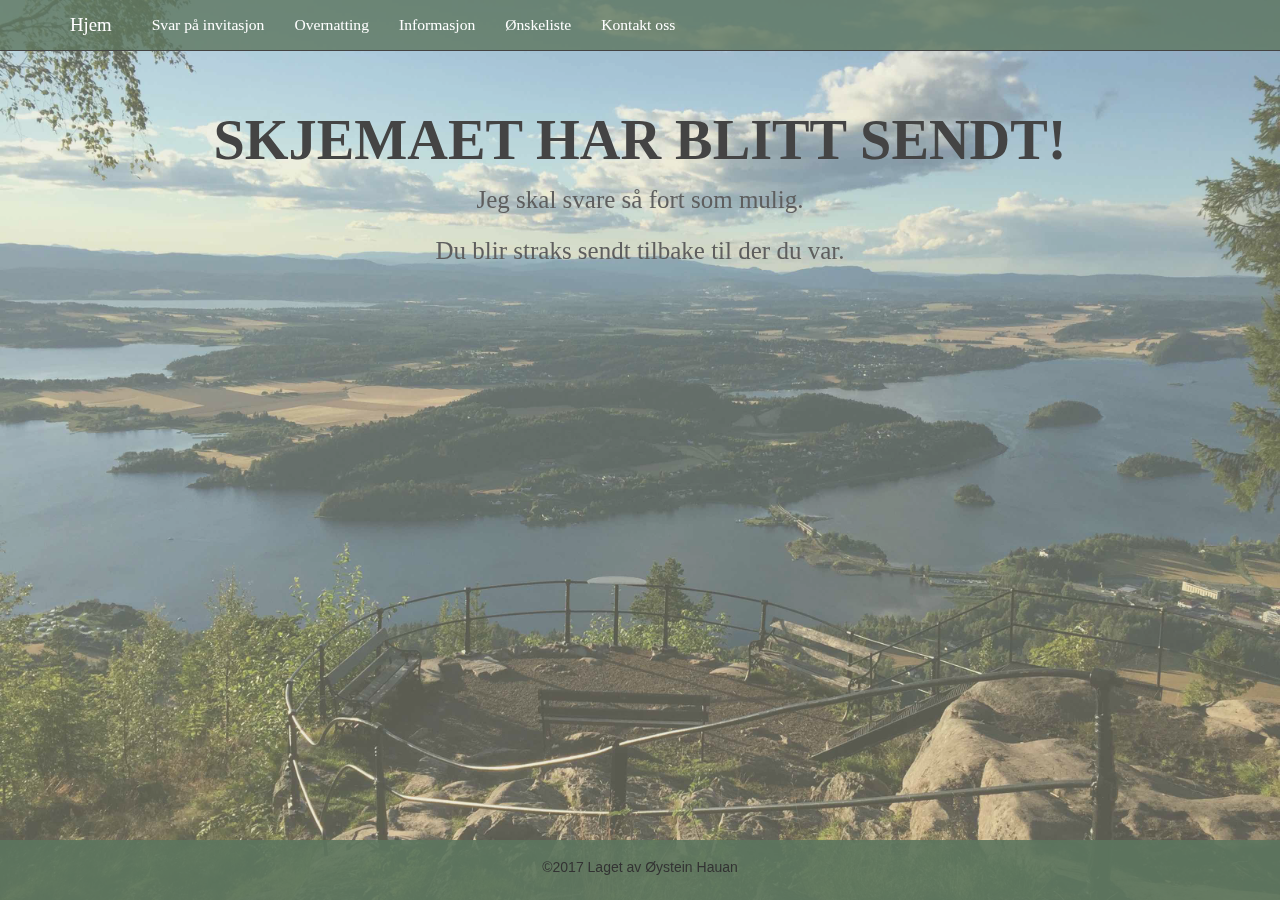
<file: successcontact.html>
<!DOCTYPE html>
<html lang="en">
<head>
    <meta charset="UTF-8">
    <meta name="viewport" content="width=device-width, initial-scale=1, maximum-scale=1, user-scalable=no">
    <meta http-equiv="refresh" content="4;url=contact.html" />
    <link href="css/shift.css" rel="stylesheet">

    <link rel="stylesheet" href="css/bootstrap.css">
    <link rel="stylesheet" href="css/main.css">
    <link rel="stylesheet" href="css/wishlist.css">
    <link rel="stylesheet" media="screen" href="https://fontlibrary.org/face/simple-print" type="text/css"/>
    <link rel="stylesheet" media="screen" href="https://fontlibrary.org/face/cooper-hewitt" type="text/css"/>
    <meta charset="UTF-8">
    <title>Ingrid og Joakim - Ønskeliste</title>
</head>
<body>
<nav class="navbar navbar-inverse navbar-fixed-top" role="navigation">
    <div class="container">
        <!-- Brand and toggle get grouped for better mobile display -->
        <div class="navbar-header">
            <button type="button" class="navbar-toggle" data-toggle="collapse" data-target="#bs-example-navbar-collapse-1">
                <span class="sr-only">Toggle navigation</span>
                <span class="icon-bar"></span>
                <span class="icon-bar"></span>
                <span class="icon-bar"></span>
            </button>
            <a class="navbar-brand" href="/">Hjem</a>
        </div>
        <!-- Collect the nav links, forms, and other content for toggling -->
        <div class="collapse navbar-collapse" id="bs-example-navbar-collapse-1">
            <ul class="nav navbar-nav">
                <li>
                    <a href="reply">Svar på invitasjon</a>
                </li>
                <li>
                    <a href="sleepover">Overnatting</a>
                </li>
                <li>
                    <a href="information">Informasjon</a>
                </li>
                <li>
                    <a href="wishlist">Ønskeliste</a>
                </li>
                <li>
                    <a href="contact">Kontakt oss</a>
                </li>
            </ul>
        </div>
        <!-- /.navbar-collapse -->
    </div>
    <!-- /.container -->
</nav>

<div class="background-image">
    <img src="resources/Kleivstua1.jpg">
</div>

<div class="jumbotron container-fluid">
    <div class="container">
        <h1>SKJEMAET HAR BLITT SENDT!</h1>
        <p>Jeg skal svare så fort som mulig. </p>
        <p>Du blir straks sendt tilbake til der du var.</p>
    </div>
</div>

<footer class="footer">
    <h5>©2017 Laget av Øystein Hauan</h5>
</footer>

<script src="https://code.jquery.com/jquery-2.2.0.min.js"></script>
<script type="text/javascript" src="js/jquery-migrate-1.4.1.min.js"></script>

<script src = "js/bootstrap.min.js"></script>
</body>
</html>
</file>
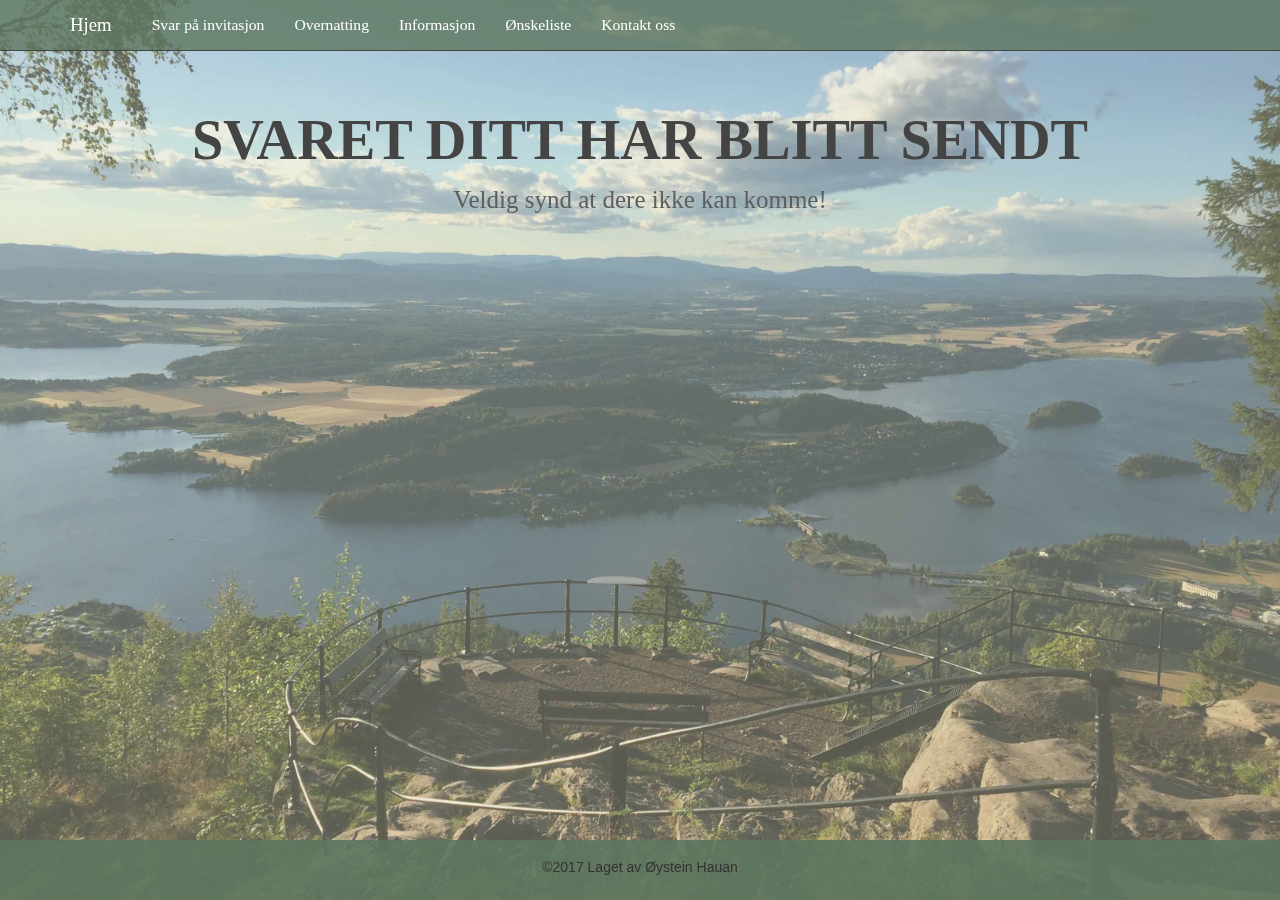
<file: successno.html>
<!DOCTYPE html>
<html lang="en">
<head>
    <meta charset="UTF-8">
    <meta name="viewport" content="width=device-width, initial-scale=1, maximum-scale=1, user-scalable=no">
    <meta http-equiv="refresh" content="4;url=index.html" />
    <link href="css/shift.css" rel="stylesheet">

    <link rel="stylesheet" href="css/bootstrap.css">
    <link rel="stylesheet" href="css/main.css">
    <link rel="stylesheet" href="css/wishlist.css">
    <link rel="stylesheet" media="screen" href="https://fontlibrary.org/face/simple-print" type="text/css"/>
    <link rel="stylesheet" media="screen" href="https://fontlibrary.org/face/cooper-hewitt" type="text/css"/>
    <meta charset="UTF-8">
    <title>Ingrid og Joakim - Ønskeliste</title>
</head>
<body>
<nav class="navbar navbar-inverse navbar-fixed-top" role="navigation">
    <div class="container">
        <!-- Brand and toggle get grouped for better mobile display -->
        <div class="navbar-header">
            <button type="button" class="navbar-toggle" data-toggle="collapse" data-target="#bs-example-navbar-collapse-1">
                <span class="sr-only">Toggle navigation</span>
                <span class="icon-bar"></span>
                <span class="icon-bar"></span>
                <span class="icon-bar"></span>
            </button>
            <a class="navbar-brand" href="/">Hjem</a>
        </div>
        <!-- Collect the nav links, forms, and other content for toggling -->
        <div class="collapse navbar-collapse" id="bs-example-navbar-collapse-1">
            <ul class="nav navbar-nav">
                <li>
                    <a href="reply">Svar på invitasjon</a>
                </li>
                <li>
                    <a href="sleepover">Overnatting</a>
                </li>
                <li>
                    <a href="information">Informasjon</a>
                </li>
                <li>
                    <a href="wishlist">Ønskeliste</a>
                </li>
                <li>
                    <a href="contact">Kontakt oss</a>
                </li>
            </ul>
        </div>
        <!-- /.navbar-collapse -->
    </div>
    <!-- /.container -->
</nav>

<div class="background-image">
    <img src="resources/Kleivstua1.jpg">
</div>

<div class="jumbotron container-fluid">
    <div class="container">
        <h1>SVARET DITT HAR BLITT SENDT</h1>
        <p>Veldig synd at dere ikke kan komme! </p>
    </div>
</div>

<footer class="footer">
    <h5>©2017 Laget av Øystein Hauan</h5>
</footer>

<script src="https://code.jquery.com/jquery-2.2.0.min.js"></script>
<script type="text/javascript" src="js/jquery-migrate-1.4.1.min.js"></script>

<script src = "js/bootstrap.min.js"></script>
</body>
</html>
</file>
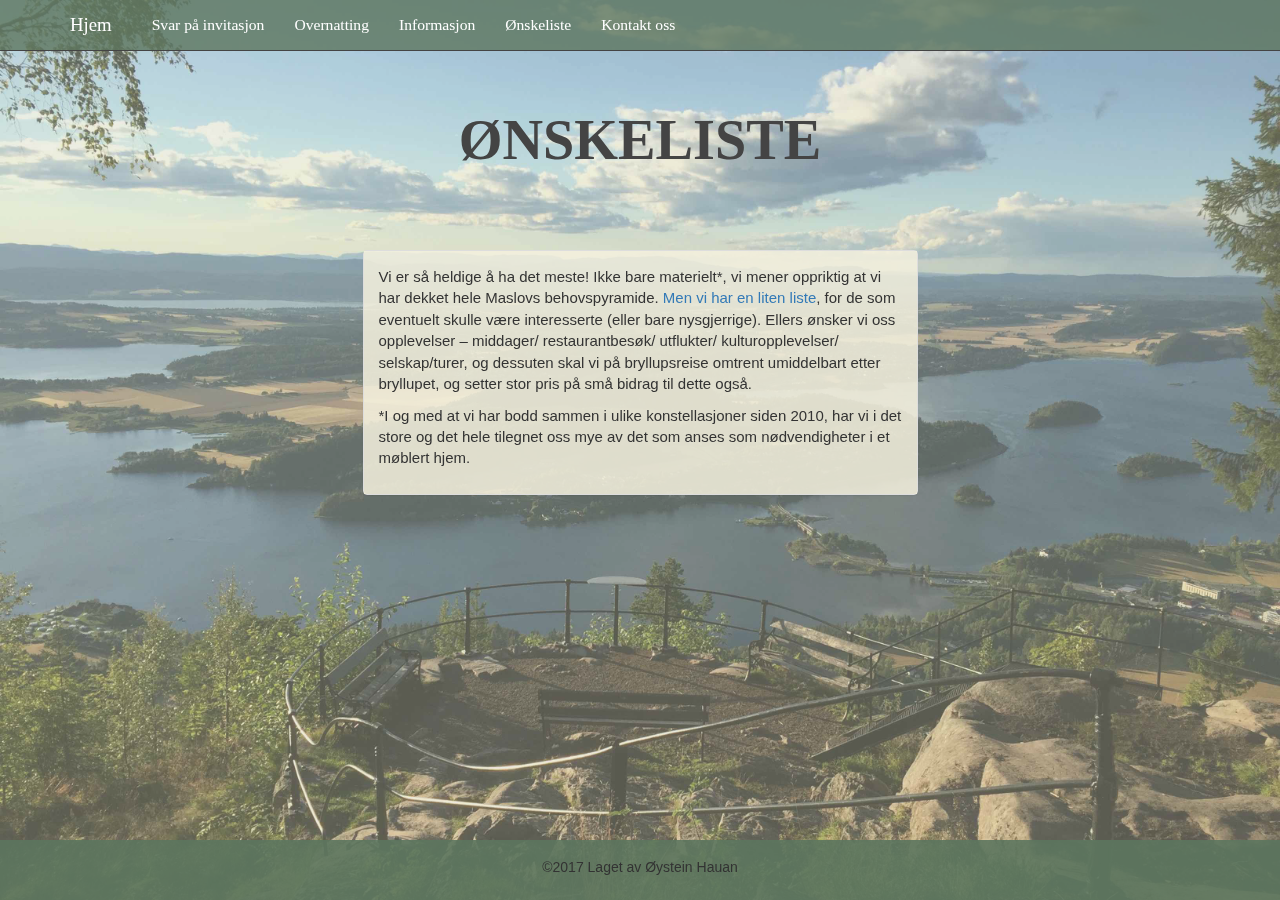
<file: wishlist.html>
<!DOCTYPE html>
<html lang="en">
<head>
    <meta charset="UTF-8">
    <meta name="viewport" content="width=device-width, initial-scale=1, maximum-scale=1, user-scalable=no">
    <link href="css/shift.css" rel="stylesheet">

    <link rel="stylesheet" href="css/bootstrap.css">
    <link rel="stylesheet" href="css/main.css">
    <link rel="stylesheet" href="css/wishlist.css">
    <link rel="stylesheet" media="screen" href="https://fontlibrary.org/face/simple-print" type="text/css"/>
    <link rel="stylesheet" media="screen" href="https://fontlibrary.org/face/cooper-hewitt" type="text/css"/>
    <meta charset="UTF-8">
    <title>Ingrid og Joakim - Ønskeliste</title>
</head>
<body>
<nav class="navbar navbar-inverse navbar-fixed-top" role="navigation">
    <div class="container">
        <!-- Brand and toggle get grouped for better mobile display -->
        <div class="navbar-header">
            <button type="button" class="navbar-toggle" data-toggle="collapse" data-target="#bs-example-navbar-collapse-1">
                <span class="sr-only">Toggle navigation</span>
                <span class="icon-bar"></span>
                <span class="icon-bar"></span>
                <span class="icon-bar"></span>
            </button>
            <a class="navbar-brand" href="/">Hjem</a>
        </div>
        <!-- Collect the nav links, forms, and other content for toggling -->
        <div class="collapse navbar-collapse" id="bs-example-navbar-collapse-1">
            <ul class="nav navbar-nav">
                <li>
                    <a href="reply">Svar på invitasjon</a>
                </li>
                <li>
                    <a href="sleepover">Overnatting</a>
                </li>
                <li>
                    <a href="information">Informasjon</a>
                </li>
                <li>
                    <a href="wishlist">Ønskeliste</a>
                </li>
                <li>
                    <a href="contact">Kontakt oss</a>
                </li>
            </ul>
        </div>
        <!-- /.navbar-collapse -->
    </div>
    <!-- /.container -->
</nav>

<div class="background-image">
    <img src="resources/Kleivstua1.jpg">
</div>

<div class="jumbotron container-fluid">
    <div class="container">
        <h1>ØNSKELISTE</h1>
    </div>
</div>

<div class="container">
    <div class="row">
        <div class="col-md-6">
            <div class="panel panel-default">
                <div class="panel-body">
                    <p>Vi er så heldige å ha det meste! Ikke bare materielt*, vi mener oppriktig at
                        vi har dekket hele Maslovs behovspyramide. <a href="http://www.minegavelister.no/onskeliste-ingrid-og-joakim" target="_blank">Men vi har en liten liste</a>, for de
                        som eventuelt skulle være interesserte (eller bare nysgjerrige).
                        Ellers ønsker vi oss opplevelser – middager/ restaurantbesøk/ utflukter/
                        kulturopplevelser/ selskap/turer, og dessuten skal vi på bryllupsreise omtrent
                        umiddelbart etter bryllupet, og setter stor pris på små bidrag til dette også.

                        </p> <p>*I og med at vi har bodd sammen i ulike konstellasjoner siden 2010,
                    har vi i det store og det hele tilegnet oss mye av det som anses som nødvendigheter
                    i et møblert hjem.
                    </p>
                </div>
            </div>
        </div>
    </div>
</div>

<footer class="footer">
    <h5>©2017 Laget av Øystein Hauan</h5>
</footer>

<script src="https://code.jquery.com/jquery-2.2.0.min.js"></script>
<script type="text/javascript" src="js/jquery-migrate-1.4.1.min.js"></script>

<script src = "js/bootstrap.min.js"></script>
</body>
</html>
</file>
<file: css/shift.css>
@font-face {
    font-family: 'Shift';
    font-style: normal;
    font-weight: normal;
    src: url("http://s3.amazonaws.com/codecademy-content/courses/ltp/fonts/shift.woff") format("woff");
}
@font-face {
    font-family: 'Shift';
    font-style: normal;
    font-weight: bold;
    src: url("http://s3.amazonaws.com/codecademy-content/courses/ltp/fonts/shift-bold.woff") format("woff");
}
</file>
<file: css/main.css>
body {
    font-size: 62.5%;
    margin-bottom: 60px;
    background-color: #D5D6BC;
    padding-top: 50px; /* Required padding for .navbar-fixed-top. Remove if using .navbar-static-top. Change if height of navigation changes. */
}

html {
    position: relative;
    min-height: 100%;
    overflow-x: hidden;
}

.footer {
    position: absolute;
    bottom: 0;
    width: 100%;
    /* Set the fixed height of the footer here */
    height: 60px;
    background: rgba(92, 117, 94, 0.9);

}

.footer h5{
    text-align: center;
    margin-top: 20px;
}

.navbar-inverse {
    background-color: #5C755E;
    border-color: #444444;
    background: rgba(92, 117, 94, 0.8);
}

@media screen and (max-width: 767px){
    .navbar-inverse {
        background: rgba(92, 117, 94, 1);
    }

}

.nav a {
    color: #ffff00;
    font-size: 2.5em;
    padding: 30px 10px;
    font-family: 'CooperHewittLight';




}

.nav {
    padding-left: 10px;
}

.navbar-inverse .navbar-nav > li > a {
    color: #ffffff;
}

.navbar-inverse .navbar-brand {
    color: #ffffff;
    font-size: 3em;
    font-family: 'CooperHewittLight';

}

.nav li {
    display: list-item;
}

/*.pictures{
  height: 300px;
  width: auto;
}*/

.pictures img{
    display: inline-block;
    max-height: 300px;
    width: 300px;
}

.form-control{
    background-color: #f5f1de;
}

textarea{
    background-color: #f5f1de;
}

.btn-default{
    background-color: #f5f1de;

}

.jumbotron {
    height: 200px;
    color: #ecf8f2;
    background-repeat: no-repeat;
    background-size: cover;
    padding-top: 0px;
    background-color:transparent !important;
    margin-bottom: 0px;
}

.jumbotron .container {
    position: relative;
    top:40px;
    color: #ecf8f2;
    text-align: center;
}

.jumbotron h1 {
    color: #444444;
    font-size: 9.0em;
    font-family: 'SimplePrintRegular';
    font-weight: bold;
    font-style: normal;
}

.jumbotron p {
    font-size: 4.0em;
    color: #5e5e5e;
    font-family: 'SimplePrintRegular';
    font-weight: normal;
    font-style: normal;
}

.jumbotron a {
    font-size: 3.0em;
}


.learn-more {
    background-color: #5C755E;
    position: absolute;
    bottom: 60px;
    width: 100%;
    background: rgba(92, 117, 94, 0.9);

}

.learn-more h3 {
    font-size: 4.0em;
    color: #ffffff;

    font-family: 'SimplePrintRegular';
    font-weight: normal;
    font-style: normal;
}

.learn-more a {
    color: #eee4d5;
    font-family: 'SimplePrintRegular';
    font-weight: normal;
    font-style: normal;

}
.learn-more p {
    font-size: 3.0em;
    color: #ffffff;
    font-family: 'SimplePrintRegular';
    font-weight: normal;
    font-style: normal;
}

.panel-body {
    background-color: #f5f1de;
}

.list-group-item {
    background-color: #f5f1de;
}

p{
    font-size: 1.3em;
}

.background-image {
    position: relative;
}

.background-image img {
    position: fixed;
    left: 0;
    top: 0;
    width: 100%;
    height: auto;
    opacity: 0.6;
    z-index: -1;
}

@media screen and (max-width: 767px){

    .background-image img{
        height: 100%;
        width: auto;
    }

}

.panel-body {
    background-color: rgba(245, 241, 222, 0.85);
}

.panel-default {
    background-color: transparent;
}
</file>
<file: css/index.css>
body{
    margin-bottom: 200px;
}
@media screen and (max-width: 1024px){
    body{
        margin-bottom: 500px;
    }

}

.jumbotron {
    margin-bottom: 30px;
}

.background-image img{
    opacity: 0.4;
}
</file>
<file: css/sleepover.css>
.background-image {
    position: relative;
}

.background-image img {
    position: fixed;
    left: 0;
    top: 0;
    width: 100%;
    height: auto;
    opacity: 0.6;
    z-index: -1;
}

@media screen and (max-width: 767px){

    .background-image img{
        height: 100%;
        width: auto;
    }

}

.col-md-6{
    float: none;
    margin: 0 auto;
    text-align: center;
}

p{
    font-size: 2.4em;
}

.panel-body {
    background-color: rgba(245, 241, 222, 0.85);
}

.panel-default {
    background-color: transparent;
}

.panel-body img{
    max-width: 100%;
    max-height: 100%;
}

.col-md-16 .panel-default .panel-body {
    padding: 2px;
}
</file>
<file: css/contact.css>
p{
    font-size: 3em;
}

.col-md-6 {
    text-align: left;
}

input {
    max-width: 100%;
}

.form-control {
    margin-top: 1em;
    margin-bottom: 1em;
    font-size: 3em;
}

textarea {
    width: 100%;
    font-size: 3em;
}

.btn-default {
    margin-top: 1em;
}
</file>
<file: css/wishlist.css>
p {
    font-size: 2.4em;
}

.col-md-6 {
    float: none;
    margin: 0 auto;
    text-align: left;

}
</file>
<file: css/failure.css>
.jumbotron a{
    font-size: 1em;
}
</file>
<file: css/reply.css>
.col-md-4 {
    padding-top: 70px;
    float: right;
    font-size: 2em;
}

.form-horizontal {
    margin: auto;
}

.form-group {

    text-align: left;
}

.col-md-3 {
    margin-top: 2em;
}

.col-sm-4 {
    margin-top: 2em;
    margin-bottom: 0;
    padding-top: 0;
    padding-bottom: 0;
}

.col-sm-3 {
    margin-top: 2em;
    margin-bottom: 0;
    padding-top: 0;
    padding-bottom: 0;
}

.col-sm-4 input, .col-sm-4 label {
    display: inline-block;
    vertical-align: middle;
    margin-top: 0;
}

.col-sm-1 {
    position: relative;
    float: none;
}

.col-sm-offset-2 {

}

textarea{
    width: 100%;
    font-size: 2em;
}

p{
    font-size: 3em;
}

@media screen and (min-width: 768px){
    .col-sm-4,  #sleepover  {
        margin-top: 2em;
        margin-bottom: 2em;
        width: 33%;
        margin-left: 33%;
        text-align: center;

    }

}

@media screen and (min-width: 768px){
    #info{
        position: absolute;
        margin-left: 4em;
    }
}

.col-sm-3 p{
    font-size: 2.2em;
}

#submitbutton {
    float: none;
    margin: 0 auto;
}

@media screen and (max-width: 767px) {

    #submitbutton {
        margin-left: 33%;
    }

}
</file>
